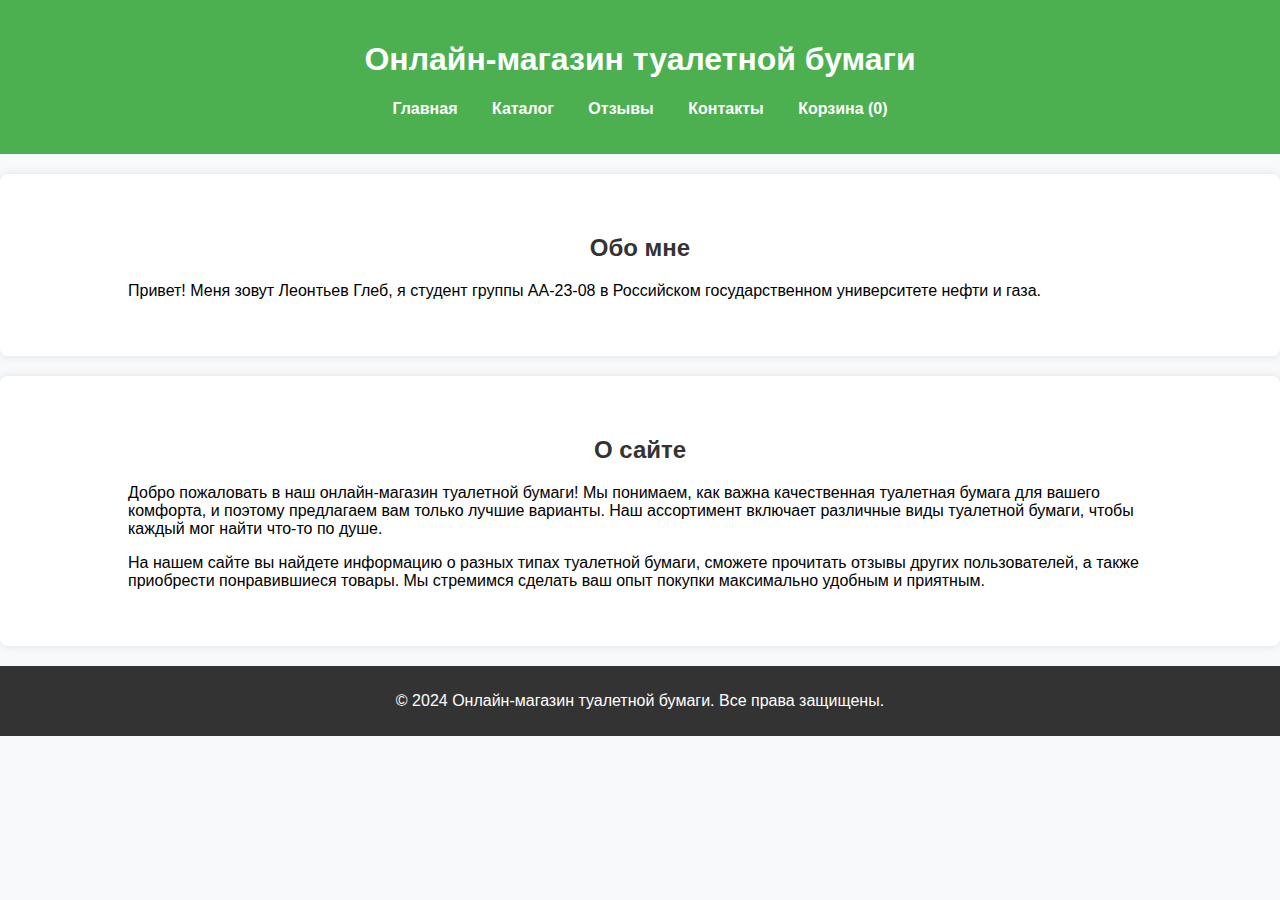
<file: index.html>
<!DOCTYPE html>
<html lang="ru">

<head>
    <meta charset="UTF-8">
    <meta name="viewport" content="width=device-width, initial-scale=1.0">
    <title>Онлайн-магазин туалетной бумаги</title>
    <link rel="stylesheet" href="styles.css">
    <link rel="manifest" href="manifest.json">
</head>

<body>
    <header>
        <div class="container">
            <h1>Онлайн-магазин туалетной бумаги</h1>
            <nav>
                <ul>
                    <li><a href="index.html">Главная</a></li>
                    <li><a href="catalog.html">Каталог</a></li>
                    <li><a href="blog.php">Отзывы</a></li>
                    <li><a href="contact.html">Контакты</a></li>
                    <li><a href="cart.html" id="cart-button">Корзина (<span id="cart-count">0</span>)</a></li>
                </ul>
            </nav>
        </div>
    </header>
    <main>
        <section id="about-me" class="section">
            <div class="container">
                <h2>Обо мне</h2>
                <p>Привет! Меня зовут Леонтьев Глеб, я студент группы АА-23-08 в Российском государственном университете
                    нефти и газа.</p>
            </div>
        </section>
        <section id="about-site" class="section">
            <div class="container">
                <h2>О сайте</h2>
                <p>Добро пожаловать в наш онлайн-магазин туалетной бумаги! Мы понимаем, как важна качественная туалетная
                    бумага для вашего комфорта, и поэтому предлагаем вам только лучшие варианты. Наш ассортимент
                    включает различные виды туалетной бумаги, чтобы каждый мог найти что-то по душе.</p>
                <p>На нашем сайте вы найдете информацию о разных типах туалетной бумаги, сможете прочитать отзывы других
                    пользователей, а также приобрести понравившиеся товары. Мы стремимся сделать ваш опыт покупки
                    максимально удобным и приятным.</p>
            </div>
        </section>
    </main>
    <footer>
        <div class="container">
            <p>&copy; 2024 Онлайн-магазин туалетной бумаги. Все права защищены.</p>
        </div>
    </footer>
    <script src="script.js"></script>
    <script>
        if ('serviceWorker' in navigator){
            navigator.serviceWorker.register('sw.js', {scope:'/'});
        }
    </script>
</body>

</html>
</file>
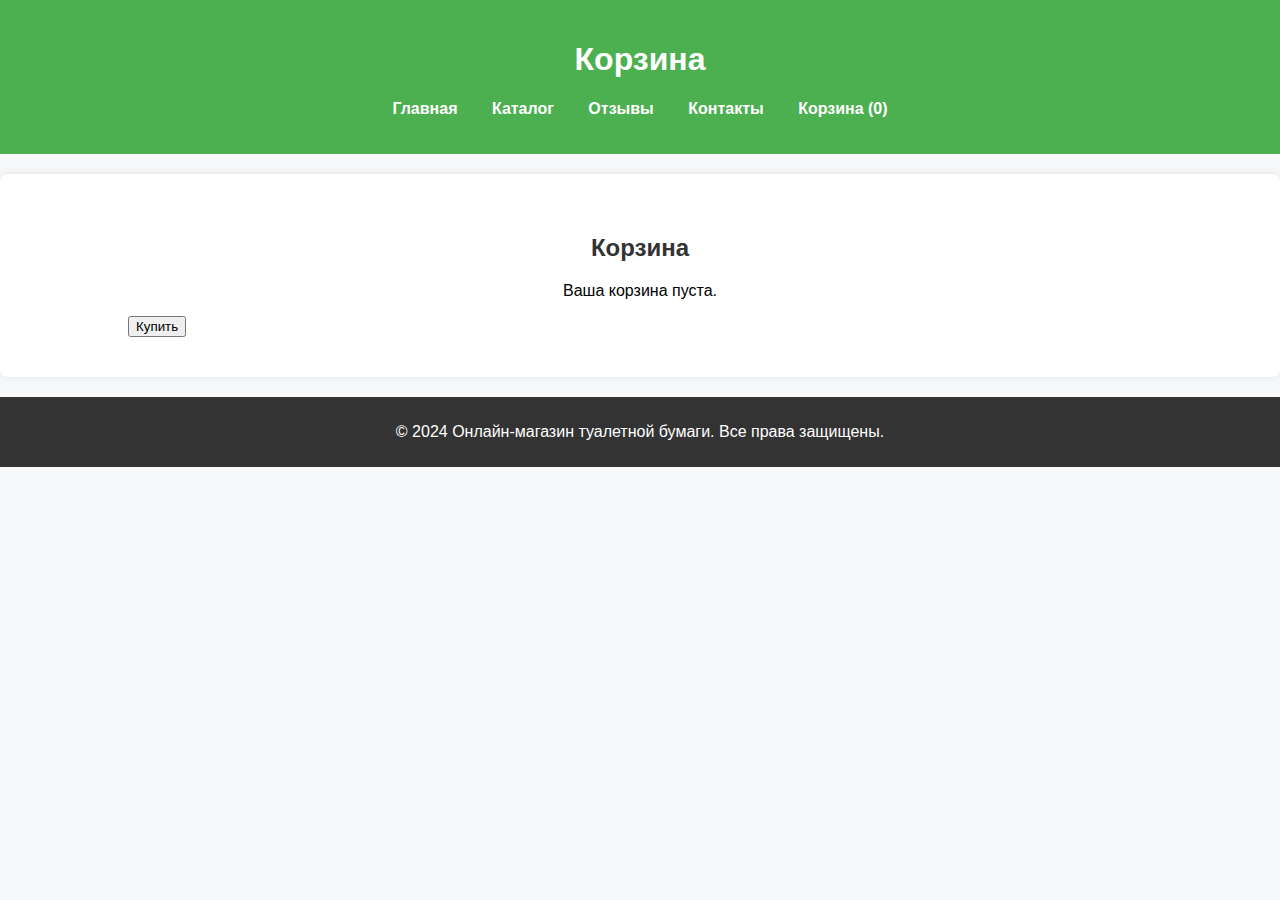
<file: cart.html>
<!DOCTYPE html>
<html lang="ru">
<head>
    <meta charset="UTF-8">
    <meta name="viewport" content="width=device-width, initial-scale=1.0">
    <title>Корзина - Онлайн-магазин туалетной бумаги</title>
    <link rel="stylesheet" href="styles.css">
</head>
<body>
    <header>
        <div class="container">
            <h1>Корзина</h1>
            <nav>
                <ul>
                    <li><a href="index.html">Главная</a></li>
                    <li><a href="catalog.html">Каталог</a></li>
                    <li><a href="blog.php">Отзывы</a></li>
                    <li><a href="contact.html">Контакты</a></li>
                    <li><a href="cart.html" id="cart-button">Корзина (<span id="cart-count">0</span>)</a></li>
                </ul>
            </nav>
        </div>
    </header>
    <main>
        <section id="cart" class="section">
            <div class="container">
                <h2>Корзина</h2>
                <div id="cart-items">
                    <p>Ваша корзина пуста.</p>
                </div>
                <button id="checkout-button">Купить</button>
            </div>
        </section>
        <section id="order-form" class="section" style="display: none;">
            <div class="container">
                <h2>Заполнение данных для заказа</h2>
                <form id="order-details-form" action="save_order.php">
                    <div class="form-group">
                        <label for="name">ФИО:</label>
                        <input type="text" id="name" name="name" required>
                    </div>
                    <div class="form-group">
                        <label for="phone">Номер телефона:</label>
                        <input type="tel" id="phone" name="phone" required>
                    </div>
                    <div class="form-group">
                        <label for="email">Адрес электронной почты:</label>
                        <input type="email" id="email" name="email" required>
                    </div>
                    <div class="form-group">
                        <label for="address">Адрес доставки:</label>
                        <input type="text" id="address" name="address" required>
                    </div>
                    <button type="button" id="submit-order-button">Отправить заказ</button>
                </form>
            </div>
        </section>
    </main>
    <footer>
        <div class="container">
            <p>&copy; 2024 Онлайн-магазин туалетной бумаги. Все права защищены.</p>
        </div>
    </footer>
    <script src="script.js"></script>
</body>
</html>
</file>
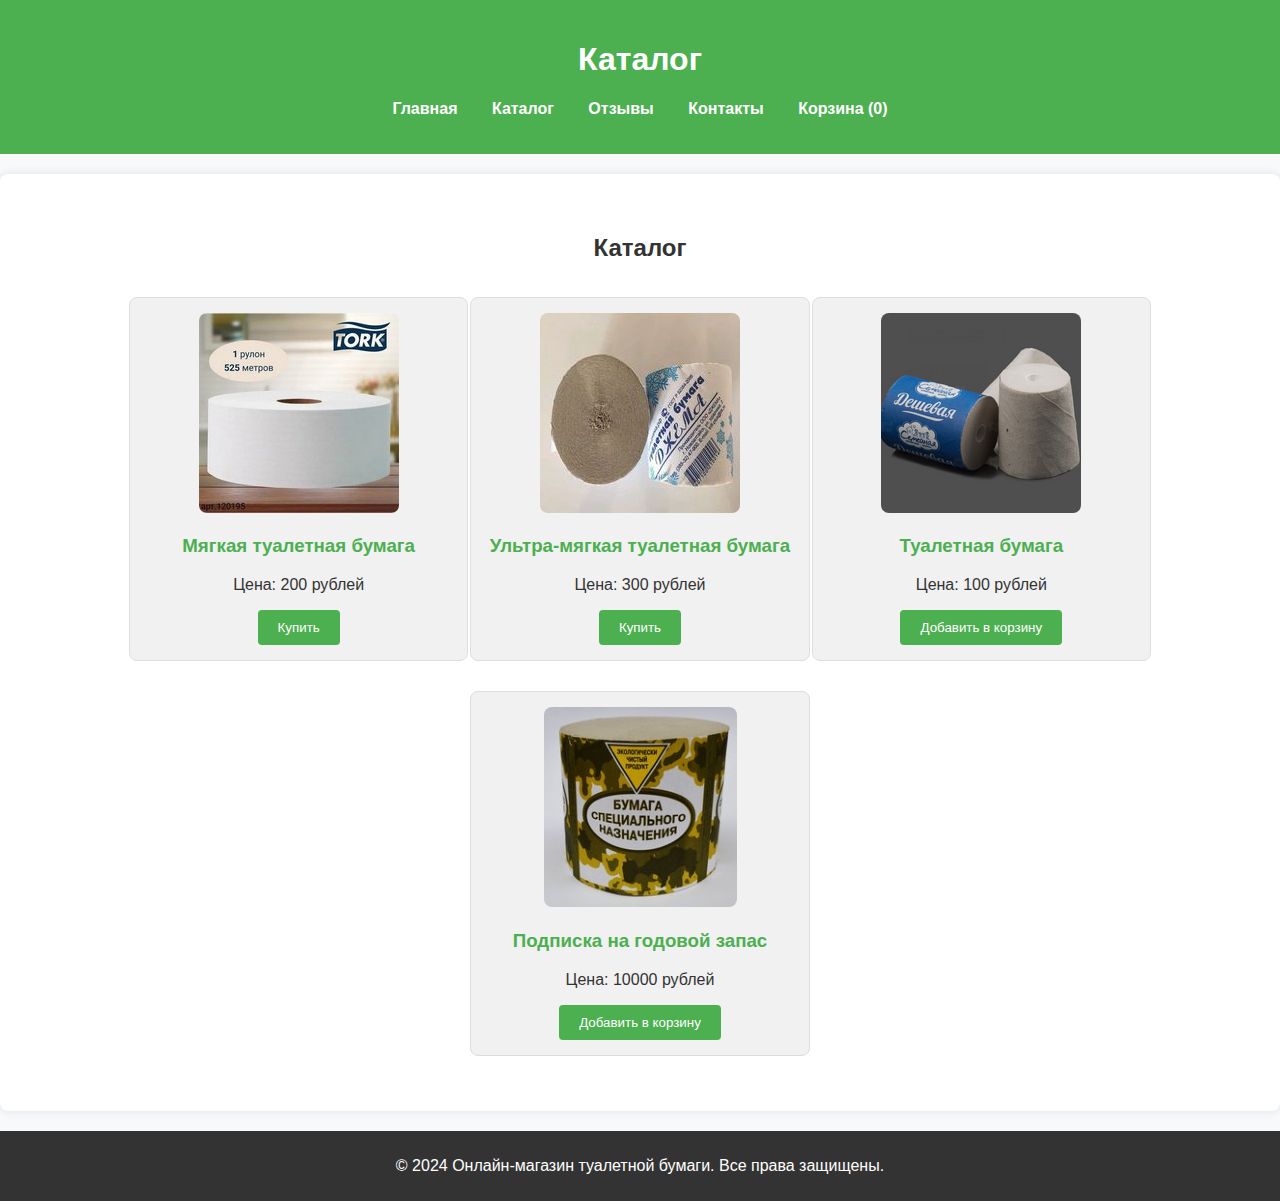
<file: catalog.html>
<!DOCTYPE html>
<html lang="ru">
<head>
    <meta charset="UTF-8">
    <meta name="viewport" content="width=device-width, initial-scale=1.0">
    <title>Каталог - Онлайн-магазин туалетной бумаги</title>
    <link rel="stylesheet" href="styles.css">
</head>
<body>
<header>
    <div class="container">
        <h1>Каталог</h1>
        <nav>
            <ul>
                <li><a href="index.html">Главная</a></li>
                <li><a href="catalog.html">Каталог</a></li>
                <li><a href="blog.php">Отзывы</a></li>
                <li><a href="contact.html">Контакты</a></li>
                <li><a href="cart.html" id="cart-button">Корзина (<span id="cart-count">0</span>)</a></li>
            </ul>
        </nav>
    </div>
</header>
<main>
    <section id="catalog" class="section">
        <div class="container">
            <h2>Каталог</h2>
            <div class="products">
                <div class="product">
                    <img src="image/1.jpg" alt="Product 1">
                    <h3>Мягкая туалетная бумага</h3>
                    <p>Цена: 200 рублей</p>
                    <button onclick="addToCart('Мягкая туалетная бумага', 200)">Купить</button>
                </div>
                <div class="product">
                    <img src="image/2.jpg" alt="Product 2">
                    <h3>Ультра-мягкая туалетная бумага</h3>
                    <p>Цена: 300 рублей</p>
                    <button onclick="addToCart('Ультра-мягкая туалетная бумага', 300)">Купить</button>
                </div>
                <div class="product">
                    <img src="image/3.jpg" alt="Product 3">
                    <h3>Туалетная бумага</h3>
                    <p>Цена: 100 рублей</p>
                    <button onclick="addToCart('Туалетная бумага', 100)">Добавить в корзину</button>
                </div>
                <div class="product">
                    <img src="image/4.jpg" alt="Product 4">
                    <h3>Подписка на годовой запас</h3>
                    <p>Цена: 10000 рублей</p>
                    <button onclick="addToCart('Подписка на годовой запас', 10000)">Добавить в корзину</button>
                </div>
                <!-- Добавьте больше товаров по аналогии -->
            </div>
        </div>
    </section>
</main>
<footer>
    <div class="container">
        <p>&copy; 2024 Онлайн-магазин туалетной бумаги. Все права защищены.</p>
    </div>
</footer>
<script src="script.js"></script>
</body>
</html>
</file>
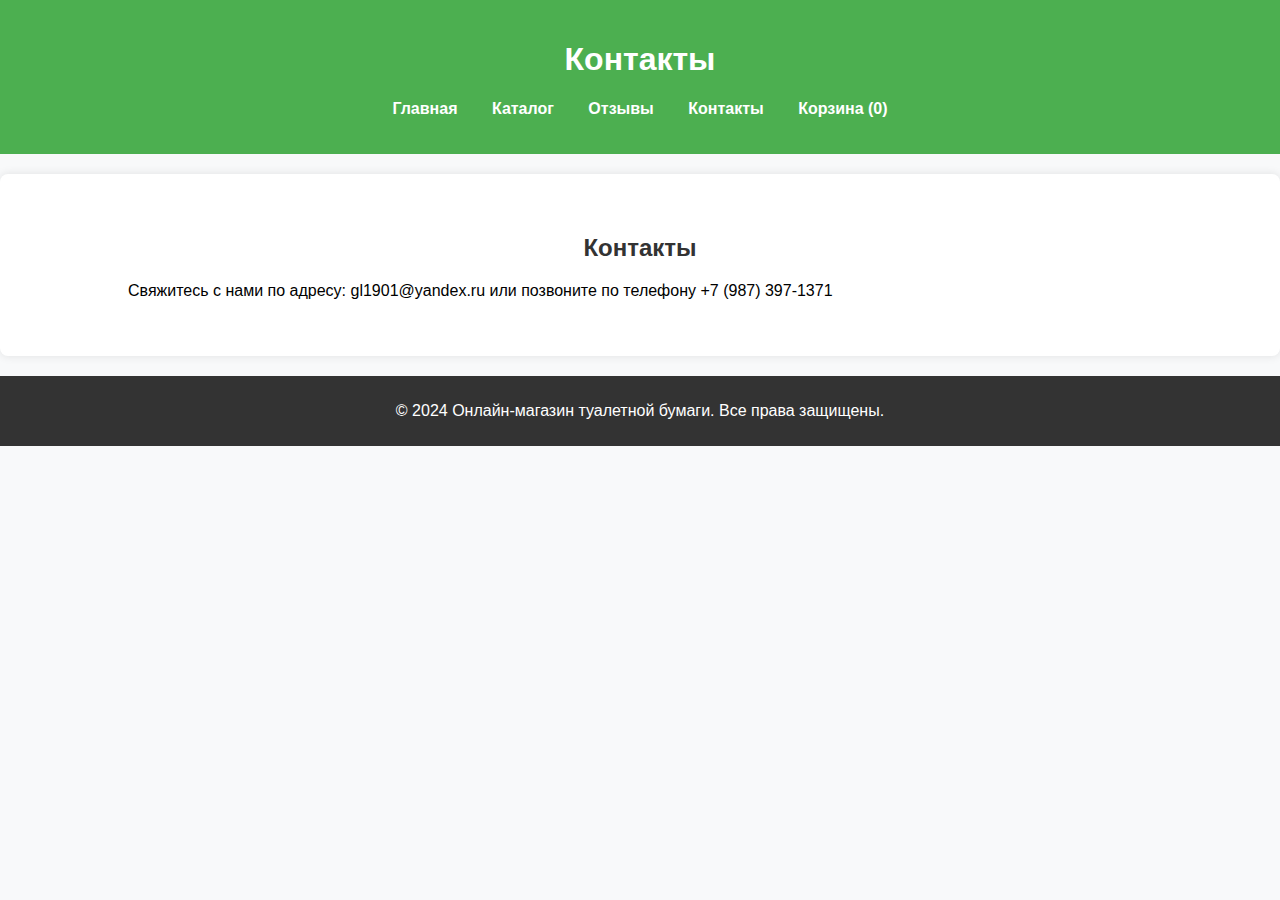
<file: contact.html>
<!DOCTYPE html>
<html lang="ru">
<head>
    <meta charset="UTF-8">
    <meta name="viewport" content="width=device-width, initial-scale=1.0">
    <title>Контакты - Онлайн-магазин туалетной бумаги</title>
    <link rel="stylesheet" href="styles.css">
</head>
<body>
<header>
    <div class="container">
        <h1>Контакты</h1>
        <nav>
            <ul>
                <li><a href="index.html">Главная</a></li>
                <li><a href="catalog.html">Каталог</a></li>
                <li><a href="blog.php">Отзывы</a></li>
                <li><a href="contact.html">Контакты</a></li>
                <li><a href="cart.html" id="cart-button">Корзина (<span id="cart-count">0</span>)</a></li>
            </ul>
        </nav>
    </div>
</header>
<main>
    <section id="contact" class="section">
        <div class="container">
            <h2>Контакты</h2>
            <p>Свяжитесь с нами по адресу: gl1901@yandex.ru или позвоните по телефону +7 (987) 397-1371</p>
        </div>
    </section>
</main>
<footer>
    <div class="container">
        <p>&copy; 2024 Онлайн-магазин туалетной бумаги. Все права защищены.</p>
    </div>
</footer>
<script src="script.js"></script>
</body>
</html>
</file>
<file: styles.css>
body {
    font-family: Arial, sans-serif;
    margin: 0;
    padding: 0;
    background-color: #f8f9fa;
}

.container {
    width: 80%;
    margin: 0 auto;
}

header {
    background-color: #4CAF50;
    color: white;
    padding: 20px 0;
}

header h1 {
    text-align: center;
}

nav ul {
    list-style-type: none;
    padding: 0;
    text-align: center;
}

nav ul li {
    display: inline;
    margin: 0 15px;
}

nav ul li a {
    color: white;
    text-decoration: none;
    font-weight: bold;
}

.section {
    padding: 40px 0;
    background-color: #fff;
    margin: 20px 0;
    border-radius: 8px;
    box-shadow: 0 0 10px rgba(0,0,0,0.1);
}

.section h2 {
    text-align: center;
    color: #333;
}

.products {
    display: flex;
    justify-content: space-around;
    flex-wrap: wrap;
}

.product {
    background-color: #f1f1f1;
    border: 1px solid #ddd;
    border-radius: 8px;
    width: 30%;
    padding: 15px;
    margin: 15px 0;
    text-align: center;
}

.product img {
    max-width: 100%;
    border-radius: 8px;
}

.product h3 {
    color: #4CAF50;
}

.product p {
    color: #333;
}

.product button {
    background-color: #4CAF50;
    color: white;
    border: none;
    padding: 10px 20px;
    border-radius: 4px;
    cursor: pointer;
}

.product button:hover {
    background-color: #45a049;
}

footer {
    background-color: #333;
    color: white;
    text-align: center;
    padding: 10px 0;
}

#cart-items {
    margin-top: 20px;
}

#cart-items p {
    text-align: center;
}

.cart-item {
    display: flex;
    justify-content: space-between;
    margin-bottom: 10px;
    padding: 10px;
    border: 1px solid #ddd;
    border-radius: 8px;
}

.cart-item span {
    flex: 1;
    text-align: left;
}

.cart-item .remove-btn {
    background-color: #e74c3c;
    color: white;
    border: none;
    padding: 5px 10px;
    border-radius: 4px;
    cursor: pointer;
}

.cart-item .remove-btn:hover {
    background-color: #c0392b;
}

/* Стили для модального окна */
.modal {
    display: none;
    position: fixed;
    z-index: 1;
    left: 0;
    top: 0;
    width: 100%;
    height: 100%;
    overflow: auto;
    background-color: rgba(0, 0, 0, 0.5);
}

.modal-content {
    background-color: #fefefe;
    margin: 15% auto;
    padding: 20px;
    border: 1px solid #888;
    width: 80%;
    max-width: 500px;
}

.close {
    color: #aaa;
    float: right;
    font-size: 28px;
    font-weight: bold;
}

.close:hover,
.close:focus {
    color: black;
    text-decoration: none;
    cursor: pointer;
}
</file>
